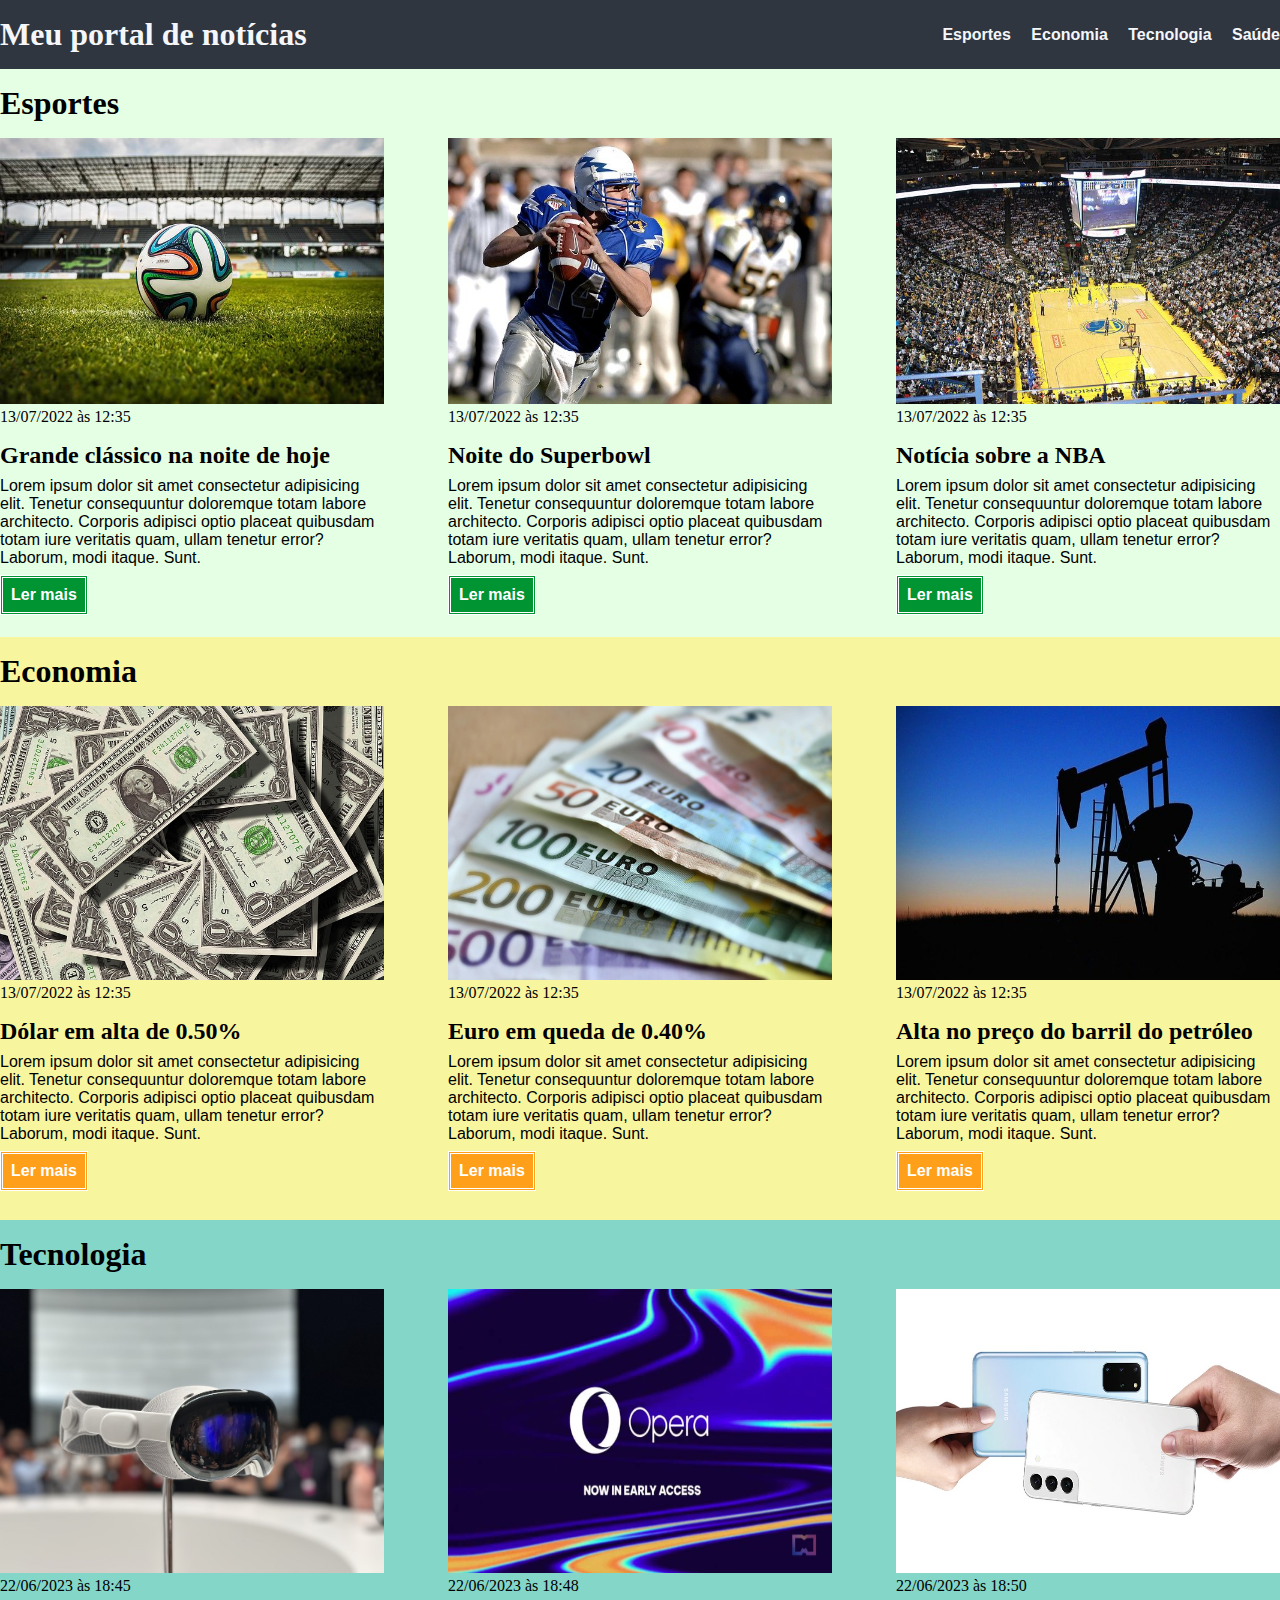
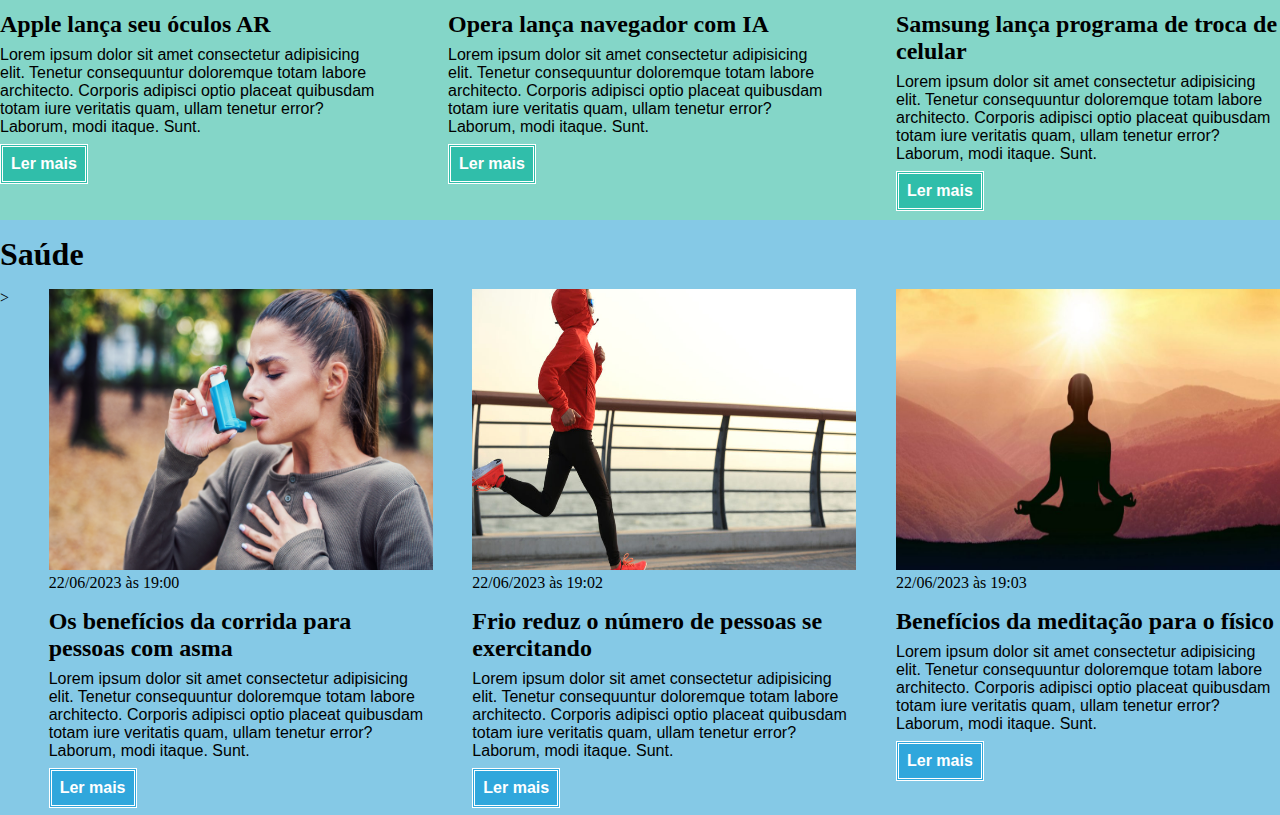
<file: indext.html>
<!DOCTYPE html>
<html lang="pt-BR">
<head>
    <meta charset="UTF-8">
    <meta http-equiv="X-UA-Compatible" content="IE=edge">
    <meta name="viewport" content="width=device-width, initial-scale=1.0">
    <title>Meu portal de notícias</title>
    <link rel="stylesheet" href="./main.css" />
</head>
<body>
    <header>
        <div class="container">
            <h1>Meu portal de notícias</h1>
            <nav>
                <ul>
                    <li>
                        <a href="#Esportes" title="Ir para a seção de esportes">Esportes</a>
                    </li>
                    <li>
                        <a href="#Economia" title="Ir para a seção de notícias">Economia</a>
                    </li>
                    <li>
                        <a href="#Tecnologia" tittle="Ir para a seção de tecnologia">Tecnologia</a>
                    </li>
                    <li>
                        <a href="#Saude" tittle="Ir para a seção de saude">Saúde</a>
                    </li>
                </ul>
            </nav>
        </div>
    </header>
    <section id="Esportes">
        <div class="container">
            <h2>Esportes</h2>
            <div class="articles">
                <article>
                    <img src="./imagens/futebol.jpg" alt="Bola de futebol no gramado" />
                    <header>
                        <time>13/07/2022 às 12:35</time>
                    </header>
                    <h3>Grande clássico na noite de hoje</h3>
                    <p>
                        Lorem ipsum dolor sit amet consectetur adipisicing elit. Tenetur consequuntur doloremque totam labore architecto. Corporis adipisci optio placeat quibusdam totam iure veritatis quam, ullam tenetur error? Laborum, modi itaque. Sunt.
                    </p>
                    <a href="#" title="Leia a notícia completa">Ler mais</a>
                </article>
                <article>
                    <img src="./imagens/futebol-americano.jpg" alt="Jogador de futebol americano correndo com a bola na mão" />
                    <header>
                        <time>13/07/2022 às 12:35</time>
                    </header>
                    <h3>Noite do Superbowl</h3>
                    <p>
                        Lorem ipsum dolor sit amet consectetur adipisicing elit. Tenetur consequuntur doloremque totam labore architecto. Corporis adipisci optio placeat quibusdam totam iure veritatis quam, ullam tenetur error? Laborum, modi itaque. Sunt.
                    </p>
                    <a href="#" title="Leia a notícia completa">Ler mais</a>
                </article>
                <article>
                    <img src="./imagens/basquete.jpg" title="Vista aérea de uma quadra de basquete" />
                    <header>
                        <time>13/07/2022 às 12:35</time>
                    </header>
                    <h3>Notícia sobre a NBA</h3>
                    <p>
                        Lorem ipsum dolor sit amet consectetur adipisicing elit. Tenetur consequuntur doloremque totam labore architecto. Corporis adipisci optio placeat quibusdam totam iure veritatis quam, ullam tenetur error? Laborum, modi itaque. Sunt.
                    </p>
                    <a href="#" title="Leia a notícia completa">Ler mais</a>
                </article>
            </div>
        </div>
    </section>
    <section id="Economia">
        <div class="container">
            <h2>Economia</h2>
            <div class="articles">
                <article>
                    <img src="./imagens/dolares.jpg" alt="Muitos dólares" />
                    <header>
                        <time>13/07/2022 às 12:35</time>
                    </header>
                    <h3>Dólar em alta de 0.50%</h3>
                    <p>
                        Lorem ipsum dolor sit amet consectetur adipisicing elit. Tenetur consequuntur doloremque totam labore architecto. Corporis adipisci optio placeat quibusdam totam iure veritatis quam, ullam tenetur error? Laborum, modi itaque. Sunt.
                    </p>
                    <a href="#" title="Leia a notícia completa">Ler mais</a>
                </article>
                <article>
                    <img src="./imagens/euro.jpg" alt="Várias notas de euro" />
                    <header>
                        <time>13/07/2022 às 12:35</time>
                    </header>
                    <h3>Euro em queda de 0.40%</h3>
                    <p>
                        Lorem ipsum dolor sit amet consectetur adipisicing elit. Tenetur consequuntur doloremque totam labore architecto. Corporis adipisci optio placeat quibusdam totam iure veritatis quam, ullam tenetur error? Laborum, modi itaque. Sunt.
                    </p>
                    <a href="#" title="Leia a notícia completa">Ler mais</a>
                </article>
                <article>
                    <img src="./imagens/petroleo.jpg" alt="Extração de petróleo" />
                    <header>
                        <time>13/07/2022 às 12:35</time>
                    </header>
                    <h3>Alta no preço do barril do petróleo</h3>
                    <p>
                        Lorem ipsum dolor sit amet consectetur adipisicing elit. Tenetur consequuntur doloremque totam labore architecto. Corporis adipisci optio placeat quibusdam totam iure veritatis quam, ullam tenetur error? Laborum, modi itaque. Sunt.
                    </p>
                    <a href="#" title="Leia a notícia completa">Ler mais</a>
                </article>
            </div>
        </div>
    </section>
    <section id="Tecnologia">
        <div class="container">
            <h2>Tecnologia</h2>
            <div class="articles">
                <article>
                    <img src="./imagens/Apple.jpg" title="Apple vision pro">
                    <header>
                        <time>22/06/2023 às 18:45</time>
                    </header>
                    <h3>Apple lança seu óculos AR</h3>
                    <p>
                        Lorem ipsum dolor sit amet consectetur adipisicing elit. Tenetur consequuntur doloremque totam labore architecto. Corporis adipisci optio placeat quibusdam totam iure veritatis quam, ullam tenetur error? Laborum, modi itaque. Sunt.
                    </p>
                    <a href="#" title="Leia a notícia completa">Ler mais</a>
                </article>
                <article>
                    <img src="./imagens/Opera One.jpg" alt="Novo navegador Opera">
                    <header>
                        <time>22/06/2023 às 18:48</time>
                    </header>
                    <h3>Opera lança navegador com IA</h3>
                    <p>
                        Lorem ipsum dolor sit amet consectetur adipisicing elit. Tenetur consequuntur doloremque totam labore architecto. Corporis adipisci optio placeat quibusdam totam iure veritatis quam, ullam tenetur error? Laborum, modi itaque. Sunt. 
                    </p>
                    <a href="#" title="Leia a notícia completa">Ler mais</a>
                </article>
                <article>
                    <img src="./imagens/Samsung.jpg" alt="Programa samsung">
                    <header>
                        <time>22/06/2023 às 18:50</time>
                    </header>
                    <h3>Samsung lança programa de troca de celular</h3>
                    <p>
                        Lorem ipsum dolor sit amet consectetur adipisicing elit. Tenetur consequuntur doloremque totam labore architecto. Corporis adipisci optio placeat quibusdam totam iure veritatis quam, ullam tenetur error? Laborum, modi itaque. Sunt.
                    </p>
                    <a href="#" title="Leia a notícia completa">Ler mais</a>
                </article>
            </div>
        </div>
    </section>
    <section id="Saude">
        <div class="containers">
            <h2>Saúde</h2>
            <div class="articles">
                ><article>
                    <img src="./imagens/Asma.png" alt="Pessoa correndo com asma">
                    <header>
                        <time>22/06/2023 às 19:00</time>
                    </header>
                    <h3>Os benefícios da corrida para pessoas com asma</h3>
                    <p>
                        Lorem ipsum dolor sit amet consectetur adipisicing elit. Tenetur consequuntur doloremque totam labore architecto. Corporis adipisci optio placeat quibusdam totam iure veritatis quam, ullam tenetur error? Laborum, modi itaque. Sunt.
                    </p>
                    <a href="#" title="Leia a notícia completa">Ler mais</a>
                </article>
                <article>
                    <img src="./imagens/Correndo-Frio.jpg" alt="Pessoa correndo no frio">
                    <header>
                        <time>22/06/2023 às 19:02</time>
                    </header>
                    <h3>Frio reduz o número de pessoas se exercitando</h3>
                    <p>
                        Lorem ipsum dolor sit amet consectetur adipisicing elit. Tenetur consequuntur doloremque totam labore architecto. Corporis adipisci optio placeat quibusdam totam iure veritatis quam, ullam tenetur error? Laborum, modi itaque. Sunt.
                    </p>
                    <a href="#" title="Leia a notícia completa">Ler mais</a>
                </article>
                <article>
                    <img src="./imagens/Meditacao.jpg" alt="Pessoa meditando">
                    <header>
                        <time>22/06/2023 às 19:03</time>
                    </header>
                    <h3>Benefícios da meditação para o físico</h3>
                    <p>
                        Lorem ipsum dolor sit amet consectetur adipisicing elit. Tenetur consequuntur doloremque totam labore architecto. Corporis adipisci optio placeat quibusdam totam iure veritatis quam, ullam tenetur error? Laborum, modi itaque. Sunt.
                    </p>
                    <a href="#" title="Leia a notícia completa">Ler mais</a>
                </article>
            </div>
        </div>
        </div>
    </section>
</body>
</html>
</file>
<file: main.css>
��*   {  
         b o x - s i z i n g :   b o r d e r - b o x ;  
         m a r g i n :   0 ;  
         p a d d i n g :   0 ;  
 }  
  
 h e a d e r   l i   {  
         d i s p l a y :   i n l i n e ;  
         f o n t - f a m i l y :   A r i a l ,   H e l v e t i c a ,   s a n s - s e r i f ;  
         f o n t - w e i g h t :   b o l d ;  
         m a r g i n - l e f t :   1 6 p x ;  
 }  
  
 h e a d e r   l i   a   {  
         c o l o r :   # f 5 f 6 f a ;  
         t e x t - d e c o r a t i o n :   n o n e ;  
 }  
  
 . c o n t a i n e r   {  
         w i d t h :   1 0 2 4 ;  
         m a r g i n :   0   a u t o ;  
 }  
  
 b o d y   >   h e a d e r   {  
         b a c k g r o u n d - c o l o r :   # 2 f 3 6 4 0 ;  
         p a d d i n g :   1 6 p x   0 ;  
         c o l o r :   # f 5 f 6 f a ;  
 }  
  
 h e a d e r   . c o n t a i n e r   {  
         d i s p l a y :   f l e x ;  
         a l i g n - i t e m s :   c e n t e r ;  
         j u s t i f y - c o n t e n t :   s p a c e - b e t w e e n ;  
 }  
  
 . a r t i c l e s   {  
         d i s p l a y :   f l e x ;  
         f l e x - w r a p :   w r a p ;  
         j u s t i f y - c o n t e n t :   s p a c e - b e t w e e n ;  
 }  
  
 . a r t i c l e s   a r t i c l e   i m g   {  
         w i d t h :   1 0 0 % ;  
         h e i g h t :   5 7 % ;  
 }  
  
 . a r t i c l e s   a r t i c l e   {  
         w i d t h :   3 0 % ;  
 }  
  
 s e c t i o n   {  
         p a d d i n g :   1 6 p x   0 ;  
 }  
  
 s e c t i o n   h 2 , . a r t i c l e s   a r t i c l e   {  
         m a r g i n - b o t t o m :   1 6 p x ;  
 }  
  
 . a r t i c l e s   a r t i c l e   h 3   {  
         m a r g i n - t o p :   1 6 p x ;  
         m a r g i n - b o t t o m :   8 p x ;  
 }  
  
 . a r t i c l e s   a r t i c l e   a   {  
         c o l o r :   w h i t e ;  
         p a d d i n g :   8 p x ;  
         d i s p l a y :   i n l i n e - b l o c k ;  
         b a c k g r o u n d - c o l o r :   b l u e ;  
         t e x t - d e c o r a t i o n :   n o n e ;  
         f o n t - w e i g h t :   b o l d ;  
         m a r g i n - t o p :   8 p x ;  
         b o r d e r - s t y l e :   d o u b l e ;  
 }  
  
 . a r t i c l e s   a r t i c l e   a : h o v e r   {  
         t e x t - d e c o r a t i o n :   u n d e r l i n e ;  
 }  
  
 . a r t i c l e s   a r t i c l e   p , . a r t i c l e s   a r t i c l e   a   {  
         f o n t - f a m i l y :   A r i a l ,   H e l v e t i c a ,   s a n s - s e r i f ;  
 }  
  
 . a r t i c l e s   a r t i c l e   h 3   {  
         f o n t - s i z e :   2 4 p x ;  
 }  
  
 s e c t i o n   h 2   {  
         f o n t - s i z e :   3 2 p x ;  
 }  
  
 # E s p o r t e s   {  
         b a c k g r o u n d - c o l o r :   r g b a ( 0 ,   2 5 5 ,   0 ,   0 . 1 ) ;  
 }  
  
 # E s p o r t e s   . a r t i c l e s   a r t i c l e   a   {  
         b a c k g r o u n d - c o l o r :   # 0 0 9 4 3 2  
 }  
  
 # E c o n o m i a   {  
         b a c k g r o u n d - c o l o r :   # f 8 f 5 9 f ;  
 }  
  
 # E c o n o m i a   . a r t i c l e s   a r t i c l e   a   {  
         b a c k g r o u n d - c o l o r :   # f f 9 f 1 a ;  
 }  
  
 # T e c n o l o g i a   {  
         b a c k g r o u n d - c o l o r :   # 8 4 d 6 c 8 ;  
 }  
  
 # T e c n o l o g i a   . a r t i c l e s   a r t i c l e   a   {  
         b a c k g r o u n d - c o l o r :     # 3 0 b e a a ;  
 }  
  
 # S a u d e   {  
         b a c k g r o u n d - c o l o r :   # 8 5 c 9 e 6 ;  
 }  
  
 # S a u d e   . a r t i c l e s   a r t i c l e   a   {  
         b a c k g r o u n d - c o l o r :     # 3 0 a 7 d c ;  
 } 
</file>
